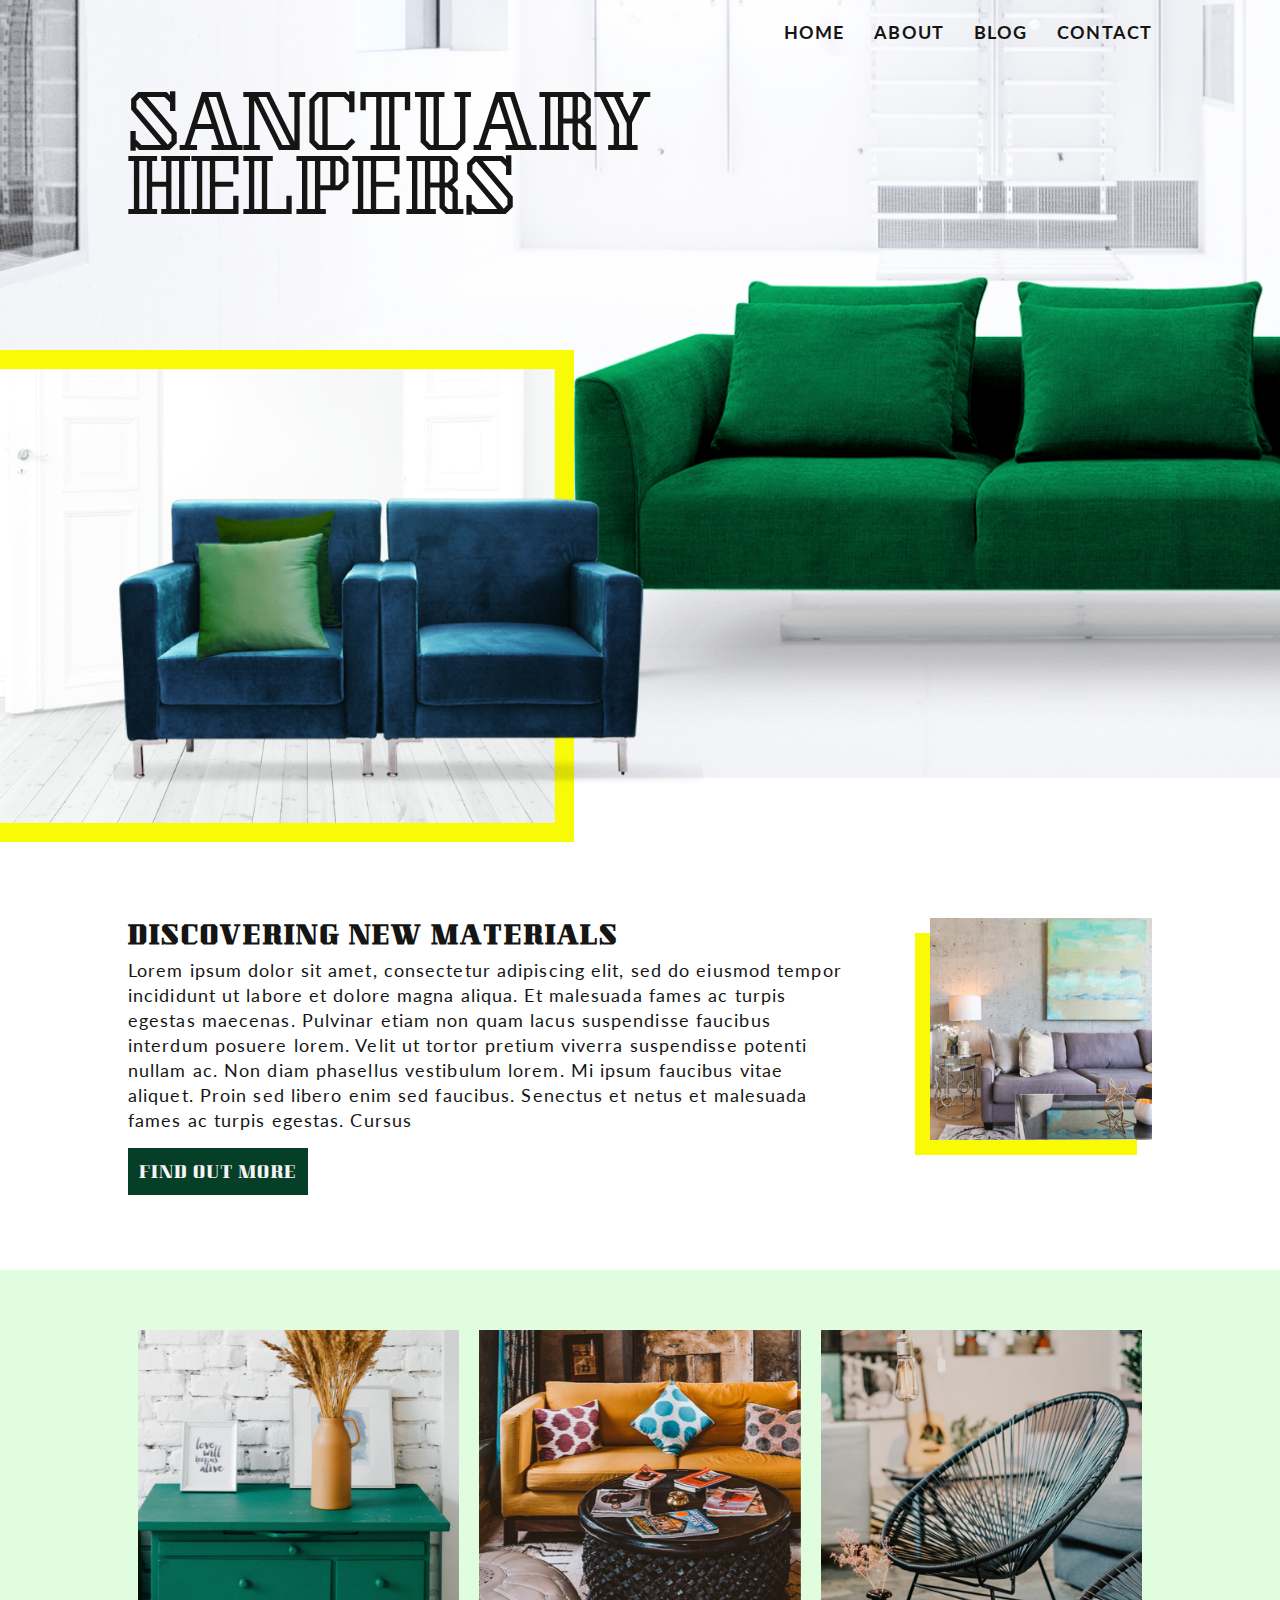
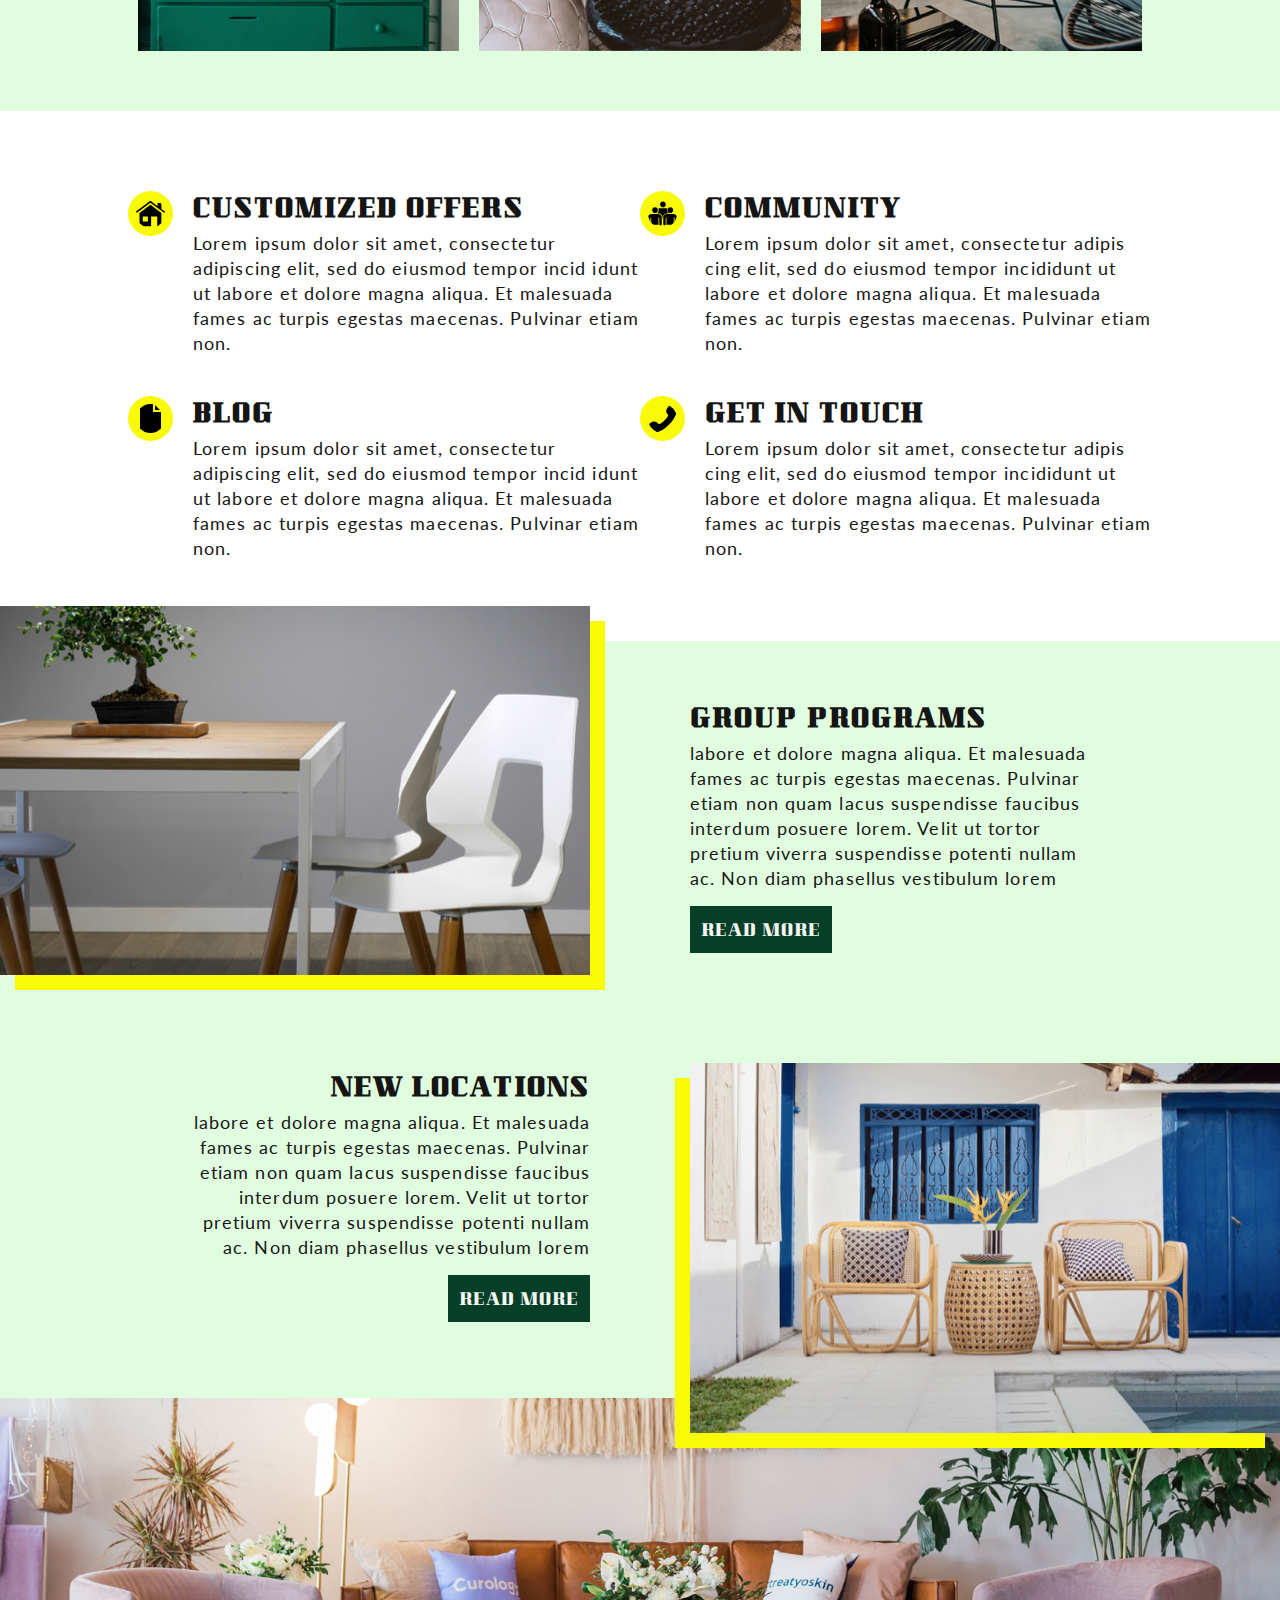
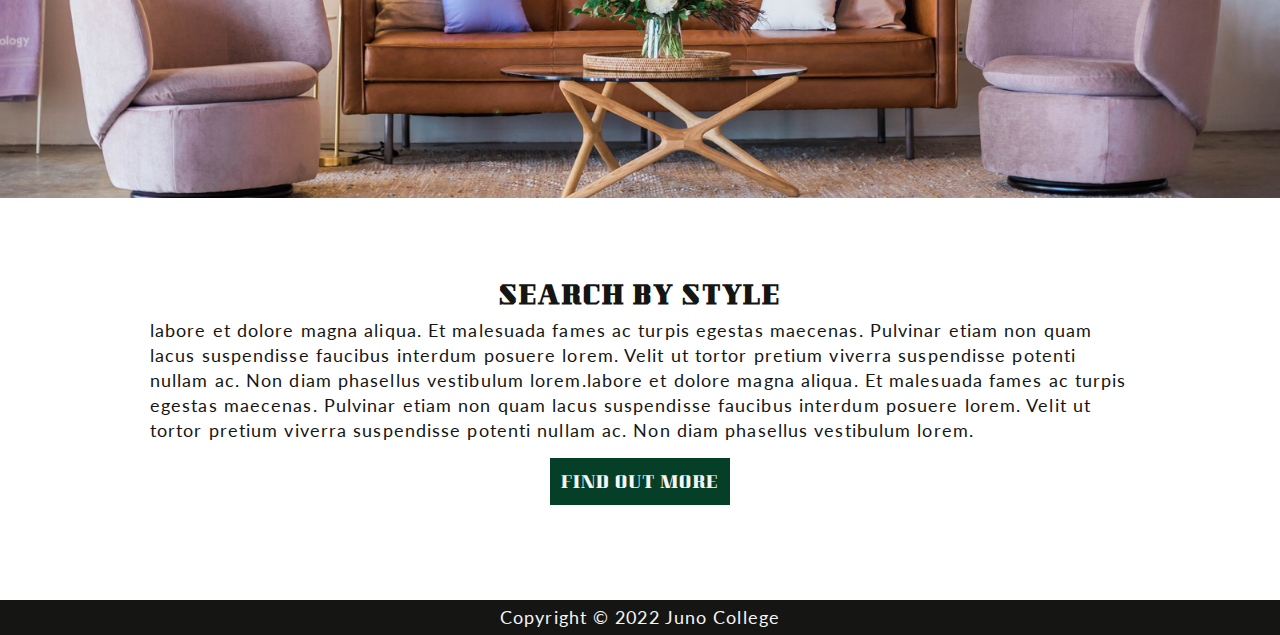
<file: index.html>
<!DOCTYPE html>
<html lang="en">

<head>
    <meta charset="UTF-8">
    <meta http-equiv="X-UA-Compatible" content="IE=edge">
    <meta name="viewport" content="width=device-width, initial-scale=1.0">
    <title>Sanctuary Helpers</title>
    <link rel="stylesheet" href="./styles/styles.css">
    <link rel="icon" type="image/x-icon" href="./assets/favicon.ico">
</head>

<body>
    <!-- SKIP LINK -->
    <a href="#main-content" class="skip-link">Skip to main content</a>
    <!-- HEADER -->
    <header class="index-header">
        <div class="wrapper header-wrapper">
            <!-- H1 -->
            <h1 class="index-h1">Sanctuary Helpers</h1>
            <!-- END H1 -->
            <!-- NAV -->
            <nav>
                <ul class="header-nav">
                    <li>
                        <a href="#">Home</a>
                    </li>
                    <li>
                        <a href="./index.html#about">About</a>
                    </li>
                    <li>
                        <a href="./blog.html">Blog</a>
                    </li>
                    <li>
                        <a href="./contact.html">Contact</a>
                    </li>
                </ul>
            </nav>
            <!-- END NAV -->
        </div>
        <!-- HEADER ABSOLUTE IMAGE -->
        <div class="header-box-image">
            <img src=" ./assets/header-box.png"
                alt="Two royal blue velvet club chairs with a satin green cushion on one.">
        </div>
        <!-- END HEADER ABSOLUTE IMAGE -->
    </header>
    <!-- HEADER ENDS -->
    <!-- MAIN SECTION -->
    <main id="main-content">
        <!-- NEW MATERIALS SECTION -->
        <section class="new-materials" id="about">
            <!-- NEW MATERIALS FLEX -->
            <div class="wrapper new-materials-flex">
                <div class="new-materials-text">
                    <h2>Discovering New Materials</h2>
                    <p>
                        Lorem ipsum dolor sit amet, consectetur adipiscing elit, sed do eiusmod tempor incididunt ut
                        labore
                        et dolore magna
                        aliqua. Et malesuada fames ac turpis egestas maecenas. Pulvinar etiam non quam lacus suspendisse
                        faucibus interdum
                        posuere lorem. Velit ut tortor pretium viverra suspendisse potenti nullam ac. Non diam phasellus
                        vestibulum lorem. Mi
                        ipsum faucibus vitae aliquet. Proin sed libero enim sed faucibus. Senectus et netus et malesuada
                        fames ac turpis
                        egestas. Cursus
                    </p>
                    <a href="#" class="button">Find Out More</a>
                </div>
                <div class="new-materials-image">
                    <img src="./assets/small-box.jpg"
                        alt="a cozy living room featuring a grey couch, textured concrete walls, and a large blue and green painting.">
                </div>
            </div>
            <!-- END NEW MATERIALS FLEX -->
        </section>
        <!-- END NEW MATERIALS SECTION -->
        <!-- GALLERY -->
        <section class="gallery">
            <div class="wrapper">
                <ul class="index-gallery">
                    <li>
                        <img src="./assets/gallery-image-1.jpg"
                            alt="a teal wooden dresser against a white-painted brick wall, decorated with a brown stoneware vase filled with dried pampas grass.">
                    </li>
                    <li>
                        <img src="./assets/gallery-image-2.jpg"
                            alt="a cozy sitting room with a mustard yellow sofa and an intricately-carved dark wood coffee table, decorated with colorful cushions and magazines.">
                    </li>
                    <li>
                        <img src="./assets/gallery-image-3.jpg"
                            alt="A bright, sunny living room featuring a pair of black Acapulco chairs.">
                    </li>
                </ul>
            </div>
        </section>
        <!-- END GALLERY -->
        <!-- INDEX LINKS SECTION -->
        <section class="index-links">
            <div class="wrapper">
                <!-- INDEX LINKS FLEX -->
                <ul class="index-links-flex">
                    <li>
                        <div class="index-links-image">
                            <img src="./assets/house-with-chimney-svgrepo-com.svg" alt="" role="img"
                                class="index-links-icons">
                        </div>
                        <div class="index-links-text">
                            <a href="#">
                                <h2>Customized Offers</h2>
                            </a>
                            <p>Lorem ipsum dolor sit amet, consectetur adipiscing elit, sed do eiusmod tempor
                                incid idunt
                                ut
                                labore
                                et dolore magna
                                aliqua. Et malesuada fames ac turpis egestas maecenas. Pulvinar etiam non.</p>
                        </div>
                    </li>
                    <li>
                        <div class="index-links-image">
                            <img src="./assets/group-of-people-svgrepo-com.svg" alt="" role="img"
                                class="index-links-icons">
                        </div>
                        <div class="index-links-text">
                            <a href="#">
                                <h2>Community</h2>
                            </a>
                            <p>Lorem ipsum dolor sit amet, consectetur adipis cing elit, sed do eiusmod tempor
                                incididunt
                                ut
                                labore
                                et dolore magna
                                aliqua. Et malesuada fames ac turpis egestas maecenas. Pulvinar etiam non.</p>
                        </div>
                    </li>
                    <li>
                        <div class="index-links-image">
                            <img src="./assets/file-svgrepo-com.svg" alt="" role="img" class="index-links-icons">
                        </div>
                        <div class="index-links-text">
                            <a href="./blog.html">
                                <h2>Blog</h2>
                            </a>
                            <p>Lorem ipsum dolor sit amet, consectetur adipiscing elit, sed do eiusmod tempor
                                incid idunt
                                ut
                                labore
                                et dolore magna
                                aliqua. Et malesuada fames ac turpis egestas maecenas. Pulvinar etiam non.
                            </p>
                        </div>
                    </li>
                    <li>
                        <div class="index-links-image">
                            <img src="./assets/phone-svgrepo-com.svg" alt="" role="img" class="index-links-icons phone">
                        </div>
                        <div class="index-links-text">
                            <a href="#">
                                <h2>Get in Touch</h2>
                            </a>
                            <p>Lorem ipsum dolor sit amet, consectetur adipis cing elit, sed do eiusmod tempor
                                incididunt
                                ut
                                labore
                                et dolore magna
                                aliqua. Et malesuada fames ac turpis egestas maecenas. Pulvinar etiam non.
                            </p>
                        </div>
                    </li>
                </ul>
                <!-- END INDEX LINKS FLEX -->
            </div>
        </section>
        <!-- END INDEX LINKS SECTION -->
        <!--LOCATIONS PROGRAMS SECTION -->
        <section class="locations-programs">
            <!-- LOCATIONS PROGRAMS FLEX -->
            <div class="locations-programs-flex locations-flex">
                <div class="locations-programs-image locations-image">
                    <img src="./assets/left-image.jpg"
                        alt="A modern dining table and set of geometric white chairs with wooden legs.">
                </div>
                <div class="locations-programs-text locations-text">
                    <h2>New Locations</h2>
                    <p>labore
                        et dolore magna
                        aliqua. Et malesuada fames ac turpis egestas maecenas. Pulvinar etiam non quam lacus
                        suspendisse
                        faucibus interdum
                        posuere lorem. Velit ut tortor pretium viverra suspendisse potenti nullam ac. Non diam
                        phasellus
                        vestibulum lorem</p>
                    <a href="#" class="button">Read More</a>
                </div>
            </div>
            <div class="locations-programs-flex programs-flex">
                <div class="locations-programs-image programs-image">
                    <img src="./assets/right-image.jpg"
                        alt="A poolside patio with two rattan chairs and a matching side table; behind is a white stone house with azure door and window treatments.">
                </div>
                <div class="locations-programs-text programs-text">
                    <h2>Group Programs</h2>
                    <p>labore
                        et dolore magna
                        aliqua. Et malesuada fames ac turpis egestas maecenas. Pulvinar etiam non quam lacus
                        suspendisse
                        faucibus interdum
                        posuere lorem. Velit ut tortor pretium viverra suspendisse potenti nullam ac. Non diam
                        phasellus
                        vestibulum lorem</p>
                    <a href="#" class="button">Read More</a>
                </div>
            </div>
            <!-- END LOCATIONS PROGRAMS FLEX -->
        </section>
        <!-- END PROGRAMS LOCATIONS SECTION -->
        <!-- SEARCH BY STYLE SECTION -->
        <section class="search">
            <div class="search-image">
                <img src="./assets/banner-image.jpg"
                    alt="A siting room with a modern, butterscotch-coloured leather sofa, two lilac club chairs, and an architectural wooden and glass coffee table. The room is filled with plants and boho accents.">
            </div>
            <div class="search-text">
                <h2>Search by Style</h2>
                <p>labore
                    et dolore magna
                    aliqua. Et malesuada fames ac turpis egestas maecenas. Pulvinar etiam non quam lacus
                    suspendisse
                    faucibus interdum
                    posuere lorem. Velit ut tortor pretium viverra suspendisse potenti nullam ac. Non diam
                    phasellus
                    vestibulum lorem.labore
                    et dolore magna
                    aliqua. Et malesuada fames ac turpis egestas maecenas. Pulvinar etiam non quam lacus
                    suspendisse
                    faucibus interdum
                    posuere lorem. Velit ut tortor pretium viverra suspendisse potenti nullam ac. Non diam
                    phasellus
                    vestibulum lorem.</p>
                <a href="#" class="button">Find Out More</a>
            </div>
        </section>
        <!-- END SEARCH BY STYLE SECTION -->
    </main>
    <!-- END MAIN SECTION -->
    <!-- FOOTER -->
    <Footer>
        <p>Copyright © 2022 Juno College</p>
    </Footer>
    <!-- END FOOTER -->
</body>

</html>
</file>
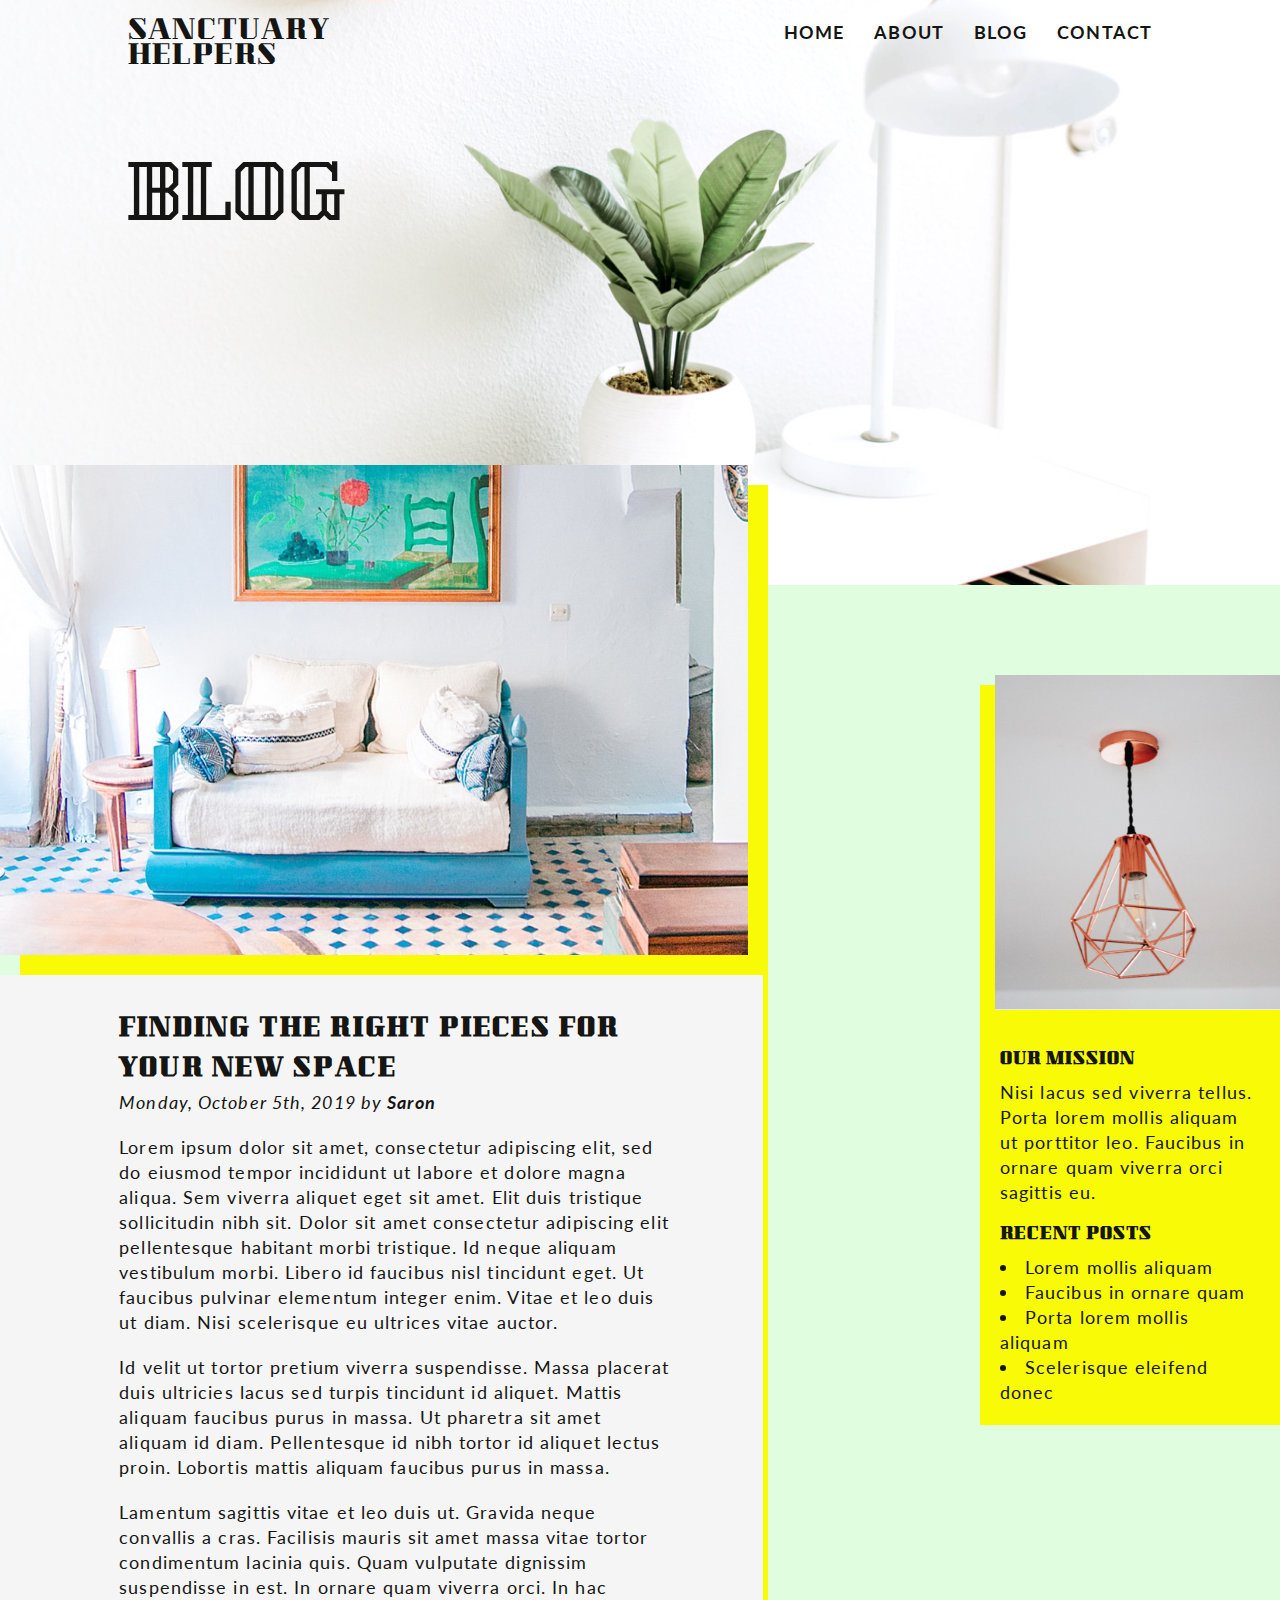
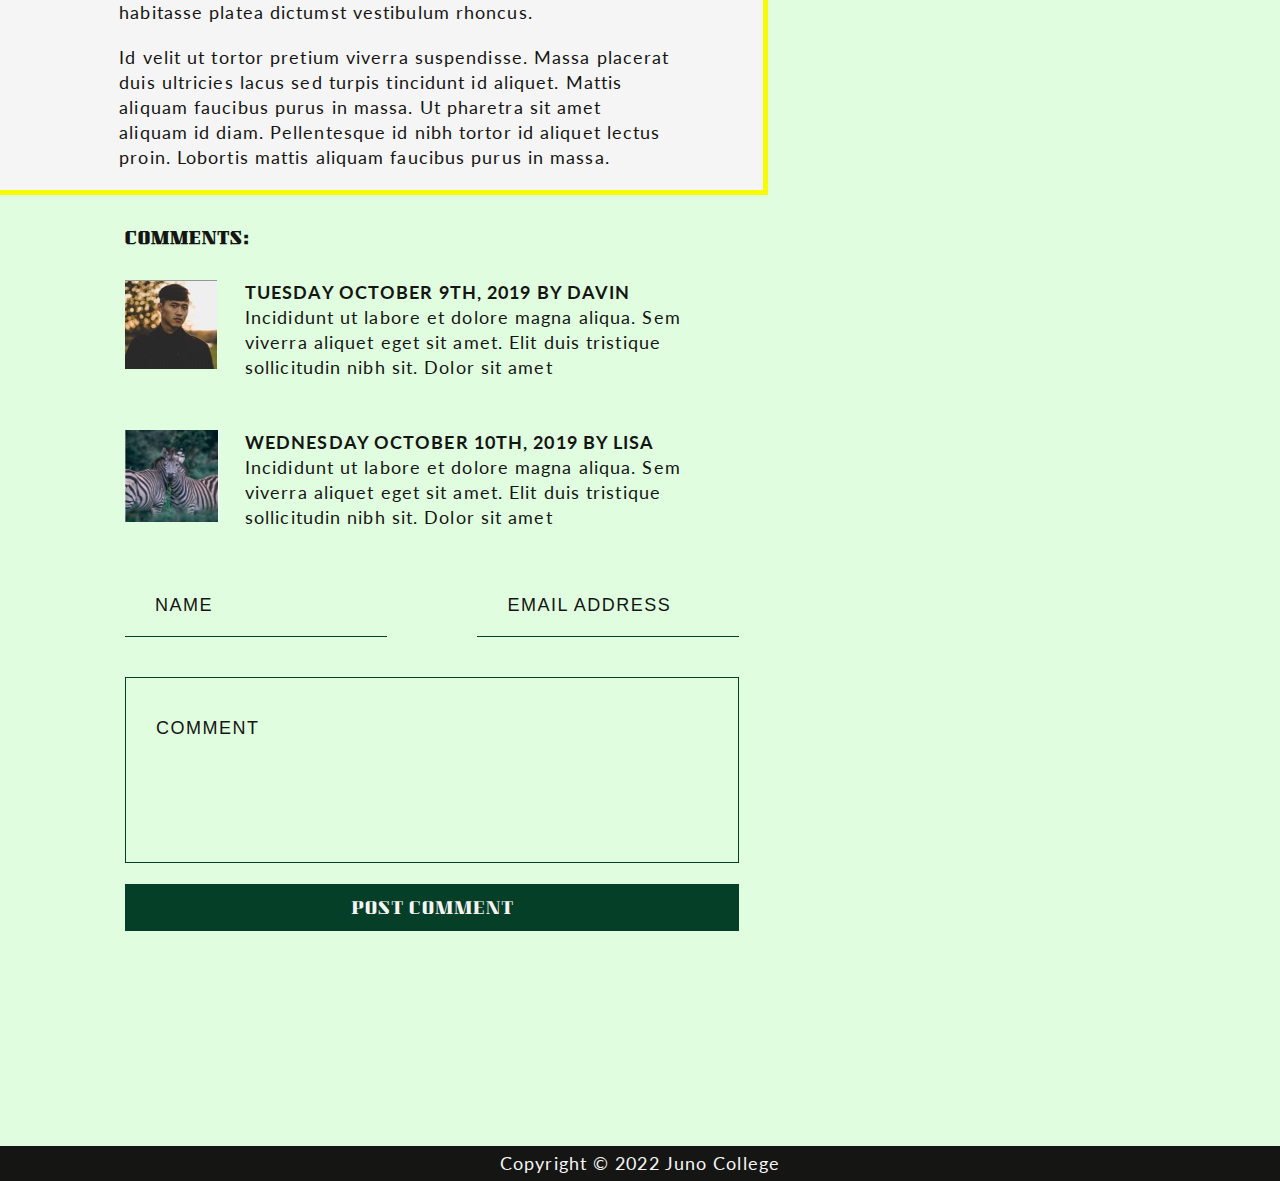
<file: blog.html>
<!DOCTYPE html>
<html lang="en">

<head>
    <meta charset="UTF-8">
    <meta http-equiv="X-UA-Compatible" content="IE=edge">
    <meta name="viewport" content="width=device-width, initial-scale=1.0">
    <title>Sanctuary Helpers</title>
    <link rel="stylesheet" href="./styles/styles.css">
    <link rel="icon" type="image/x-icon" href="./assets/favicon.ico">
</head>

<body>
    <!-- SKIP LINK -->
    <a href="#main-content" class="skip-link">Skip to main content</a>
    <!-- HEADER -->
    <header class="blog-header">
        <div class="wrapper header-wrapper">
            <a href="./index.html" class="logo">Sanctuary <span>Helpers</span></a>
            <!-- NAV -->
            <nav>
                <ul class="header-nav">
                    <li>
                        <a href="./index.html">Home</a>
                    </li>
                    <li>
                        <a href="./index.html#about">About</a>
                    </li>
                    <li>
                        <a href="./blog.html">Blog</a>
                    </li>
                    <li>
                        <a href="./contact.html">Contact</a>
                    </li>
                </ul>
            </nav>
            <!-- END NAV -->
        </div>
        <!-- H1 -->
        <div class="blog-h1 wrapper">
            <h1>Blog</h1>
        </div>
        <!-- END H1 -->
    </header>
    <!-- HEADER END -->
    <!-- MAIN SECTION -->
    <main id="main-content">
        <!-- BLOG SECTION-->
        <section class="blog">
            <div class="blog-section">
                <!-- BLOG POST -->
                <div class="blog-post">
                    <div class="blog-image">
                        <img src="./assets/blog-post-image.jpg"
                            alt="A pastel sitting room with a robin's-egg-blue daybed, pink and blue harlequin tiled floor, and a large teal, green, and coral painting.">
                    </div>
                    <div class="blog-text">
                        <div class="wrapper">
                            <h2>Finding the Right Pieces for Your New Space</h2>
                            <p class="byline"><em>Monday, October 5th, 2019 by <strong>Saron</strong></em></p>
                            <p>Lorem ipsum dolor sit amet, consectetur adipiscing elit, sed do eiusmod tempor incididunt
                                ut
                                labore
                                et dolore magna
                                aliqua. Sem viverra aliquet eget sit amet. Elit duis tristique sollicitudin nibh sit.
                                Dolor
                                sit
                                amet
                                consectetur
                                adipiscing elit pellentesque habitant morbi tristique. Id neque aliquam vestibulum
                                morbi.
                                Libero
                                id
                                faucibus nisl
                                tincidunt eget. Ut faucibus pulvinar elementum integer enim. Vitae et leo duis ut diam.
                                Nisi
                                scelerisque eu ultrices
                                vitae auctor.
                            </p>
                            <p>Id velit ut tortor pretium viverra suspendisse. Massa placerat duis ultricies
                                lacus
                                sed turpis tincidunt
                                id aliquet. Mattis aliquam faucibus purus in massa. Ut pharetra sit amet aliquam id
                                diam.
                                Pellentesque id nibh tortor id
                                aliquet lectus proin. Lobortis mattis aliquam faucibus purus in massa.
                            </p>
                            <p>Lamentum
                                sagittis vitae et
                                leo duis ut. Gravida neque convallis a cras. Facilisis mauris sit amet massa vitae
                                tortor
                                condimentum lacinia quis. Quam
                                vulputate dignissim suspendisse in est. In ornare quam viverra orci. In hac habitasse
                                platea
                                dictumst vestibulum
                                rhoncus.
                            </p>
                            <p>Id velit ut tortor pretium viverra suspendisse. Massa placerat duis ultricies
                                lacus
                                sed turpis tincidunt
                                id aliquet. Mattis aliquam faucibus purus in massa. Ut pharetra sit amet aliquam id
                                diam.
                                Pellentesque id nibh tortor id
                                aliquet lectus proin. Lobortis mattis aliquam faucibus purus in massa.
                            </p>
                        </div>
                    </div>
                </div>
                <!-- END BLOG POST -->
                <!-- COMMENTS AND FORM  -->
                <div class="comments-form wrapper">
                    <!-- COMMENTS -->
                    <div class="comments">
                        <h3>Comments:</h3>
                        <div class="comment comment-1">
                            <div class="comment-image">
                                <img src="./assets/comment-image.jpg" alt="">
                            </div>
                            <div class="comment-text">
                                <p>Tuesday October 9th, 2019 by Davin</p>
                                <p>Incididunt ut labore
                                    et dolore magna
                                    aliqua. Sem viverra aliquet eget sit amet. Elit duis tristique sollicitudin nibh
                                    sit.
                                    Dolor
                                    sit
                                    amet</p>
                            </div>
                        </div>

                        <div class="comment comment-2">
                            <div class="comment-image">
                                <img src="./assets/comment-image2.jpg" alt="">
                            </div>
                            <div class="comment-text">
                                <p>Wednesday October 10th, 2019 by Lisa</p>
                                <p>Incididunt ut labore
                                    et dolore magna
                                    aliqua. Sem viverra aliquet eget sit amet. Elit duis tristique sollicitudin nibh
                                    sit.
                                    Dolor
                                    sit
                                    amet</p>
                            </div>
                        </div>
                    </div>
                    <!-- END COMMENTS -->
                    <!-- FORM SECTION-->
                    <div class="blog-form-section">
                        <!-- FORM -->
                        <form action="" class="form">
                            <div class="form-inputs">
                                <label for="name" class="sr-only">Name</label>
                                <input type="text" name="name" id="name" placeholder="name">

                                <label for="email" class="sr-only">Email Address</label>
                                <input type="email" name="email" id="email" placeholder="Email Address">
                            </div>
                            <div class="form-text-area">
                                <label for="message" class="sr-only">Message</label>
                                <textarea name="message" id="message" rows="6" placeholder="Comment"></textarea>
                            </div>
                            <button type="submit" class="button">Post Comment</button>
                        </form>
                        <!-- END FORM -->
                    </div>
                    <!-- END FORM SECTION-->
                </div>
                <!-- END COMMENTS AND FORM -->
            </div>
            <!-- ASIDE -->
            <aside>
                <div class="aside">
                    <div class="aside-image">
                        <img src="./assets/sidebar-image.jpg"
                            alt="A geometric copper ceiling light fixture, with a black braided cord and an Edison bulb.">
                    </div>
                    <div class="aside-text">
                        <h3>Our Mission</h3>
                        <p>Nisi lacus sed viverra tellus. Porta
                            lorem mollis aliquam
                            ut porttitor leo. Faucibus in ornare quam viverra orci sagittis eu. </p>
                        <h3>Recent Posts</h3>
                        <ul>
                            <li>
                                <a href="#">
                                    <p>Lorem mollis aliquam</p>
                                </a>
                            </li>
                            <li>
                                <a href="#">
                                    <p>Faucibus in ornare quam</p>
                                </a>
                            </li>
                            <li>
                                <a href="#">
                                    <p>Porta
                                        lorem mollis aliquam</p>
                                </a>
                            </li>
                            <li>
                                <a href="#">
                                    <p>Scelerisque eleifend donec</p>
                                </a>
                            </li>
                        </ul>
                    </div>
                </div>
            </aside>
            <!-- END ASIDE -->
        </section>
        <!-- END BLOG SECTION  -->
    </main>
    <!-- END MAIN -->
    <!-- FOOTER -->
    <Footer>
        <p>Copyright © 2022 Juno College</p>
    </Footer>
    <!-- END FOOTER -->

    <!-- SCRIPT LINK -->
    <script src="blog-script.js"></script>

</body>

</html>
</file>
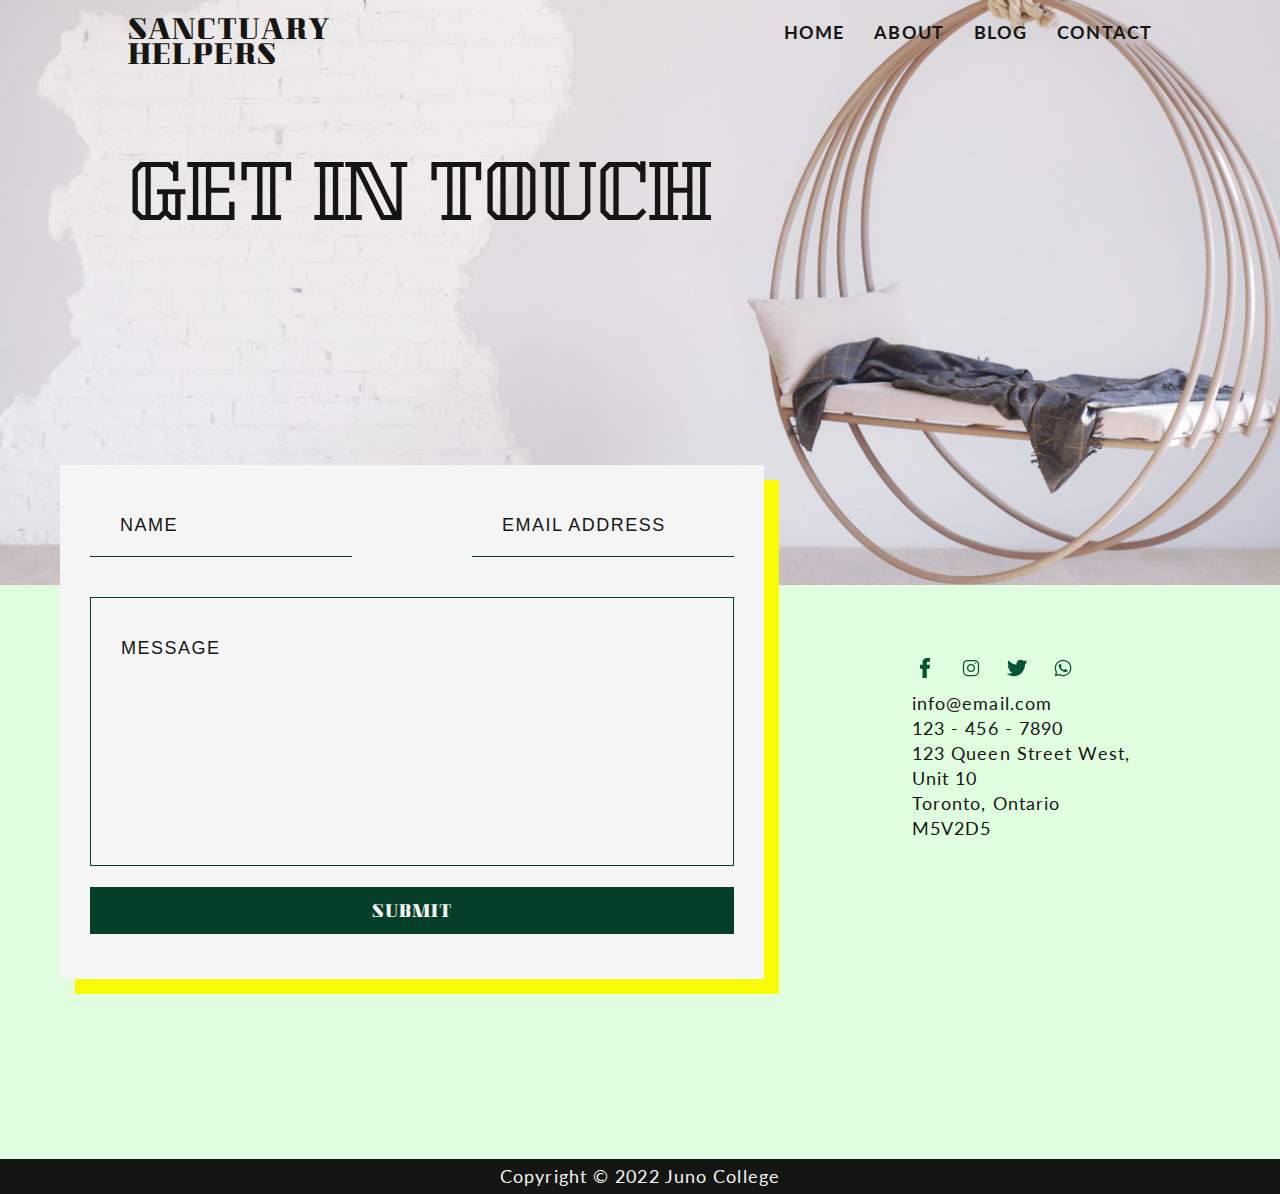
<file: contact.html>
<!DOCTYPE html>
<html lang="en">

<head>
    <meta charset="UTF-8">
    <meta http-equiv="X-UA-Compatible" content="IE=edge">
    <meta name="viewport" content="width=device-width, initial-scale=1.0">
    <title>Sanctuary Helpers</title>
    <link rel="stylesheet" href="./styles/styles.css">
    <link rel="icon" type="image/x-icon" href="./assets/favicon.ico">

</head>

<body>
    <!-- SKIP LINK -->
    <a href="#main-content" class="skip-link">Skip to main content</a>
    <!-- HEADER -->
    <header class="contact-header">
        <div class="wrapper header-wrapper">
            <a href="./index.html" class="logo">Sanctuary <span>Helpers</span></a>
            <!-- NAV -->
            <nav>
                <ul class="header-nav">
                    <li>
                        <a href="./index.html">Home</a>
                    </li>
                    <li>
                        <a href="./index.html#about">About</a>
                    </li>
                    <li>
                        <a href="./blog.html">Blog</a>
                    </li>
                    <li>
                        <a href="./contact.html">Contact</a>
                    </li>
                </ul>
            </nav>
            <!-- END NAV -->
        </div>
        <!-- H1 -->
        <div class="contact-h1 wrapper">
            <h1>Get in Touch</h1>
        </div>
        <!-- END H1 -->
    </header>
    <!-- END HEADER -->
    <!-- MAIN SECTION STARTS -->
    <main id="main-content">
        <!-- FORM SECTION-->
        <section class="contact-form-section">
            <!-- FORM -->
            <div class="contact-form">
                <form action="" class="form">
                    <div class="form-inputs">
                        <label for="name" class="sr-only">Name</label>
                        <input type="text" name="name" id="name" placeholder="name">

                        <label for="email" class="sr-only">Email Address</label>
                        <input type="email" name="email" id="email" placeholder="Email Address">
                    </div>
                    <div class="for-text-area">
                        <label for="message" class="sr-only">Message</label>
                        <textarea name="message" id="message" rows="10" placeholder="Message"></textarea>
                    </div>
                    <button type="submit" class="button">Submit</button>
                </form>
                <!-- END FORM -->
            </div>
            <!-- FORM CONTACT INFO -->
            <div class="form-contact">
                <ul class="social-icons">
                    <li>
                        <a href="#"><img src="./assets/facebook-svgrepo-com.svg" alt="Go to our Facebook page."
                                role="img" class="contact-icons"></a>
                    </li>
                    <li>
                        <a href="#"><img src="./assets/instagram-svgrepo-com.svg" alt=" Go to our Instagram page."
                                role="img" class="contact-icons"></a>
                    </li>
                    <li>
                        <a href="#"><img src="./assets/twitter-svgrepo-com.svg" alt="go to our Twitter page." role="img"
                                class="contact-icons"></a>
                    </li>
                    <li>
                        <a href="#"><img src="./assets/whatsapp-svgrepo-com.svg" alt="Add us on WhatsApp." role="img"
                                class="contact-icons"></a>
                    </li>
                </ul>
                <div class=contact-info>
                    <p> <a href="mailto:info@email.com">info@email.com</a></p>
                    <p><a href="tel:123-232-2323">123 - 456 - 7890</a></p>
                    <p>123 Queen Street West,
                    <p>Unit 10</p>
                    <p>Toronto, Ontario</p>
                    <p>M5V2D5</p>
                </div>
            </div>
            <!-- END FORM CONTACT INFO -->
        </section>
        <!-- END FORM SECTION -->
    </main>
    <!-- FOOTER -->
    <Footer class="contact-footer">
        <p>Copyright © 2022 Juno College</p>
    </Footer>
    <!-- END FOOTER -->

    <!-- SCRIPT LINK -->
    <script src="contact-script.js"></script>
</body>

</html>
</file>
<file: styles/styles.css>
@import url("https://fonts.googleapis.com/css2?family=Kumar+One&family=Kumar+One+Outline&family=Lato:wght@400;700&display=swap");
html {
  line-height: 1.15;
  -ms-text-size-adjust: 100%;
  -webkit-text-size-adjust: 100%;
}

body {
  margin: 0;
}

article,
aside,
footer,
header,
nav,
section {
  display: block;
}

h1 {
  font-size: 2em;
  margin: 0.67em 0;
}

figcaption,
figure,
main {
  display: block;
}

figure {
  margin: 1em 40px;
}

hr {
  -webkit-box-sizing: content-box;
          box-sizing: content-box;
  height: 0;
  overflow: visible;
}

pre {
  font-family: monospace, monospace;
  font-size: 1em;
}

a {
  background-color: transparent;
  -webkit-text-decoration-skip: objects;
}

abbr[title] {
  border-bottom: none;
  text-decoration: underline;
  -webkit-text-decoration: underline dotted;
          text-decoration: underline dotted;
}

b,
strong {
  font-weight: inherit;
}

b,
strong {
  font-weight: bolder;
}

code,
kbd,
samp {
  font-family: monospace, monospace;
  font-size: 1em;
}

dfn {
  font-style: italic;
}

mark {
  background-color: #ff0;
  color: #000;
}

small {
  font-size: 80%;
}

sub,
sup {
  font-size: 75%;
  line-height: 0;
  position: relative;
  vertical-align: baseline;
}

sub {
  bottom: -0.25em;
}

sup {
  top: -0.5em;
}

audio,
video {
  display: inline-block;
}

audio:not([controls]) {
  display: none;
  height: 0;
}

img {
  border-style: none;
}

svg:not(:root) {
  overflow: hidden;
}

button,
input,
optgroup,
select,
textarea {
  font-family: sans-serif;
  font-size: 100%;
  line-height: 1.15;
  margin: 0;
}

button,
input {
  overflow: visible;
}

button,
select {
  text-transform: none;
}

button,
html [type=button],
[type=reset],
[type=submit] {
  -webkit-appearance: button;
}

button::-moz-focus-inner,
[type=button]::-moz-focus-inner,
[type=reset]::-moz-focus-inner,
[type=submit]::-moz-focus-inner {
  border-style: none;
  padding: 0;
}

button:-moz-focusring,
[type=button]:-moz-focusring,
[type=reset]:-moz-focusring,
[type=submit]:-moz-focusring {
  outline: 1px dotted ButtonText;
}

fieldset {
  padding: 0.35em 0.75em 0.625em;
}

legend {
  -webkit-box-sizing: border-box;
          box-sizing: border-box;
  color: inherit;
  display: table;
  max-width: 100%;
  padding: 0;
  white-space: normal;
}

progress {
  display: inline-block;
  vertical-align: baseline;
}

textarea {
  overflow: auto;
}

[type=checkbox],
[type=radio] {
  -webkit-box-sizing: border-box;
          box-sizing: border-box;
  padding: 0;
}

[type=number]::-webkit-inner-spin-button,
[type=number]::-webkit-outer-spin-button {
  height: auto;
}

[type=search] {
  -webkit-appearance: textfield;
  outline-offset: -2px;
}

[type=search]::-webkit-search-cancel-button,
[type=search]::-webkit-search-decoration {
  -webkit-appearance: none;
}

::-webkit-file-upload-button {
  -webkit-appearance: button;
  font: inherit;
}

details,
menu {
  display: block;
}

summary {
  display: list-item;
}

canvas {
  display: inline-block;
}

template {
  display: none;
}

[hidden] {
  display: none;
}

html {
  -webkit-box-sizing: border-box;
          box-sizing: border-box;
}

*,
*:before,
*:after {
  -webkit-box-sizing: inherit;
          box-sizing: inherit;
}

.sr-only {
  position: absolute;
  width: 1px;
  height: 1px;
  margin: -1px;
  border: 0;
  padding: 0;
  white-space: nowrap;
  -webkit-clip-path: inset(100%);
          clip-path: inset(100%);
  clip: rect(0 0 0 0);
  overflow: hidden;
}

.skip-link {
  position: absolute;
  left: -1000px;
  z-index: 10;
  background: white;
  color: black;
  font-size: 1rem;
  padding: 10px 0;
}

.skip-link:focus {
  left: 0;
  right: 0;
  text-align: center;
}

html {
  font-size: 125%;
}

body {
  font-family: "Lato";
  font-size: 0.9rem;
  line-height: 25px;
  color: #151514;
  letter-spacing: 1.1px;
}

h1 {
  font-family: "Kumar One Outline";
  font-size: 3.5rem;
  line-height: 64px;
  text-transform: uppercase;
}

h2,
h3,
.button,
.logo,
.expand-aside {
  font-family: "Kumar One";
  font-size: 1.2rem;
  line-height: 40px;
  letter-spacing: 2.1px;
  text-transform: uppercase;
}

.button,
h3,
.expand-aside {
  font-size: 0.8rem;
  letter-spacing: 1px;
}

.expand-aside {
  line-height: normal;
}

.button {
  color: #f5f5f5;
  background-color: #063f28;
  border: 1px solid #063f28;
  padding: 5px 10px 0 10px;
  display: inline-block;
  margin: 15px 0;
  cursor: pointer;
  -webkit-transition: 0.3s ease-in-out;
  transition: 0.3s ease-in-out;
}
.button:hover {
  background-color: #077145;
  border-color: #077145;
}

.logo {
  font-size: 1.3rem;
  letter-spacing: 1.2px;
  line-height: 25px;
  font-weight: 400;
  -webkit-transition: 0.3s ease;
  transition: 0.3s ease;
}

nav a {
  text-transform: uppercase;
  font-weight: bold;
}

.wrapper {
  width: 80%;
  margin: 0 auto;
  max-width: 1260px;
}

h1,
h2,
h3,
p,
ul {
  margin: 0;
  padding: 0;
}

ul {
  list-style: none;
}

img {
  max-width: 100%;
  display: block;
}

a {
  text-decoration: none;
  color: inherit;
}

button {
  all: unset;
}

section {
  padding: 60px 0;
}

.logo {
  margin-top: 20px;
}
.logo span {
  display: block;
}

button {
  cursor: pointer;
}

header {
  background-image: url("./../assets/header-home.jpg");
  padding-bottom: 450px;
  background-size: cover;
  background-repeat: no-repeat;
  background-position: center;
  position: relative;
  -webkit-transition: 0.3s ease;
  transition: 0.3s ease;
}
header .header-wrapper {
  display: -webkit-box;
  display: -ms-flexbox;
  display: flex;
  -webkit-box-pack: justify;
      -ms-flex-pack: justify;
          justify-content: space-between;
}
header .header-nav {
  display: -webkit-box;
  display: -ms-flexbox;
  display: flex;
  -webkit-box-pack: center;
      -ms-flex-pack: center;
          justify-content: center;
}
header .header-nav li {
  padding: 20px 0px 0px 30px;
}
header .header-nav li a:hover,
header .header-nav li a:focus {
  border-bottom: 2px solid #f8fb05;
  padding-bottom: 2px;
}
header .index-h1 {
  margin: 100px 0;
  -webkit-transition: 0.3s ease;
  transition: 0.3s ease;
}
header .header-box-image {
  width: 55%;
  min-width: 650px;
  position: absolute;
  top: 45%;
  -webkit-transition: 0.3s ease;
  transition: 0.3s ease;
}

.new-materials {
  margin-top: 80px;
  -webkit-transition: 0.3s ease;
  transition: 0.3s ease;
}

.new-materials-flex {
  display: -webkit-box;
  display: -ms-flexbox;
  display: flex;
  -webkit-box-pack: justify;
      -ms-flex-pack: justify;
          justify-content: space-between;
}
.new-materials-flex .new-materials-text {
  max-width: 70%;
  margin-right: 85px;
  -webkit-transition: 0.3s ease;
  transition: 0.3s ease;
}
.new-materials-flex .new-materials-image {
  max-width: 30%;
  -webkit-transition: 0.3s ease;
  transition: 0.3s ease;
}
.new-materials-flex .new-materials-image img {
  -webkit-box-shadow: -15px 15px #f8fb05;
          box-shadow: -15px 15px #f8fb05;
}

.gallery {
  background-color: #e0fddf;
}

.index-gallery {
  display: -webkit-box;
  display: -ms-flexbox;
  display: flex;
  -webkit-box-pack: center;
      -ms-flex-pack: center;
          justify-content: center;
}
.index-gallery li {
  margin: 0 10px;
  width: calc(33.3333333333% - 20px);
}

.index-links-icons {
  min-width: 45px;
  background-color: #f8fb05;
  border-radius: 50%;
  padding: 8px;
}

.phone {
  -webkit-transform: scaleX(-1);
          transform: scaleX(-1);
}

.index-links-flex {
  display: -webkit-box;
  display: -ms-flexbox;
  display: flex;
  -ms-flex-wrap: wrap;
      flex-wrap: wrap;
}
.index-links-flex li {
  width: 50%;
  margin: 20px 0;
  display: -webkit-box;
  display: -ms-flexbox;
  display: flex;
  -webkit-box-pack: space-evenly;
      -ms-flex-pack: space-evenly;
          justify-content: space-evenly;
}
.index-links-flex li .index-links-text {
  margin-left: 20px;
}
.index-links-flex li .index-links-text h2 {
  display: inline;
}
.index-links-flex li .index-links-text a:hover,
.index-links-flex li .index-links-text a:focus {
  border-bottom: 2px solid #f8fb05;
  padding: 2px;
}

.locations-programs {
  background-color: #e0fddf;
  display: -webkit-box;
  display: -ms-flexbox;
  display: flex;
}
.locations-programs .locations-programs-flex {
  display: -webkit-box;
  display: -ms-flexbox;
  display: flex;
  -webkit-box-orient: vertical;
  -webkit-box-direction: normal;
      -ms-flex-direction: column;
          flex-direction: column;
}
.locations-programs .locations-flex {
  -webkit-box-align: end;
      -ms-flex-align: end;
          align-items: flex-end;
  text-align: right;
}
.locations-programs .programs-flex {
  -webkit-box-orient: vertical;
  -webkit-box-direction: reverse;
      -ms-flex-direction: column-reverse;
          flex-direction: column-reverse;
  margin-left: 100px;
}
.locations-programs .locations-image {
  position: relative;
  top: -95px;
  -webkit-box-shadow: 15px 15px #f8fb05;
          box-shadow: 15px 15px #f8fb05;
  -webkit-transition: 0.3s ease;
  transition: 0.3s ease;
}
.locations-programs .programs-image {
  position: relative;
  bottom: -95px;
  -webkit-box-shadow: -15px 15px #f8fb05;
          box-shadow: -15px 15px #f8fb05;
  max-width: 672px;
  -webkit-transition: 0.3s ease;
  transition: 0.3s ease;
}
.locations-programs .locations-programs-text {
  width: 70%;
}

.search {
  padding: 0;
}

.search-image {
  width: 100%;
}
.search-image img {
  width: 100%;
}

.search-text {
  padding: 80px 150px;
  display: -webkit-box;
  display: -ms-flexbox;
  display: flex;
  -webkit-box-orient: vertical;
  -webkit-box-direction: normal;
      -ms-flex-direction: column;
          flex-direction: column;
  -webkit-box-align: center;
      -ms-flex-align: center;
          align-items: center;
}

.contact-header {
  background-image: url("./../assets/contact-image.jpg");
  height: 65vh;
  -webkit-transition: 0.3s ease;
  transition: 0.3s ease;
}

.contact-h1,
.blog-h1 {
  margin-top: 100px;
  -webkit-transition: 0.3s ease;
  transition: 0.3s ease;
}

.contact-form-section {
  background-color: #e0fddf;
  display: -webkit-box;
  display: -ms-flexbox;
  display: flex;
  -webkit-box-pack: justify;
      -ms-flex-pack: justify;
          justify-content: space-between;
  padding-bottom: 0;
  -webkit-transition: 0.3s ease;
  transition: 0.3s ease;
}

.form-contact {
  margin: 10px 150px 0 0;
  -webkit-transition: 0.3s ease;
  transition: 0.3s ease;
}
.form-contact .contact-info p a:hover,
.form-contact .contact-info p a:focus {
  border-bottom: 2px solid #f8fb05;
}

.contact-form {
  width: 55%;
  background-color: #f5f5f5;
  padding: 30px;
  -webkit-box-shadow: 15px 15px #f8fb05;
          box-shadow: 15px 15px #f8fb05;
  position: relative;
  left: 60px;
  top: -180px;
  -webkit-transition: 0.3s ease;
  transition: 0.3s ease;
}

.contact-icons {
  width: 20px;
}

.social-icons {
  display: -webkit-box;
  display: -ms-flexbox;
  display: flex;
}
.social-icons li {
  margin: 0 10px 10px 10px;
  padding: 3px;
}
.social-icons li:first-of-type {
  margin-left: 0;
}
.social-icons li:hover, .social-icons li:focus {
  background-color: #f8fb05;
  border-radius: 50%;
}

.blog-header {
  background-image: url("./../assets/blog-image.jpg");
  height: 65vh;
  -webkit-transition: 0.3s ease;
  transition: 0.3s ease;
}

.blog {
  background-color: #e0fddf;
  position: relative;
  padding-bottom: 0;
}

.blog-section {
  width: 60%;
  position: relative;
  left: 0;
  top: -200px;
  -webkit-transition: 0.3s ease;
  transition: 0.3s ease;
}

.blog-post {
  margin-top: 20px;
}
.blog-post .blog-text {
  padding: 35px 20px 20px 50px;
  background-color: #f5f5f5;
  border-bottom: 5px solid #f8fb05;
  border-right: 5px solid #f8fb05;
}
.blog-post .blog-text p:not(:last-child) {
  margin-bottom: 20px;
}
.blog-post .blog-image {
  max-width: calc(100% - 20px);
  -webkit-box-shadow: 20px 20px #f8fb05;
          box-shadow: 20px 20px #f8fb05;
  margin-bottom: 20px;
  -webkit-transition: 0.3s ease;
  transition: 0.3s ease;
}
.blog-post .blog-image img {
  width: 100%;
}

.comments-form {
  margin-left: 125px;
}

.comments {
  margin-top: 25px;
  margin-bottom: 25px;
}

.comment {
  display: -webkit-box;
  display: -ms-flexbox;
  display: flex;
  -webkit-box-pack: justify;
      -ms-flex-pack: justify;
          justify-content: space-between;
}
.comment .comment-image {
  width: 25%;
  min-width: 100px;
}
.comment .comment-text {
  margin-left: 20px;
}
.comment .comment-text p:first-of-type {
  text-transform: uppercase;
  font-weight: bold;
}

.comment-1 {
  margin: 20px 0 50px 0;
}

.aside {
  background-color: #f8fb05;
  width: 300px;
  position: absolute;
  right: 0;
  top: 100px;
  -webkit-transition: 0.3s ease;
  transition: 0.3s ease;
}
.aside .aside-text {
  padding: 20px;
}
.aside .aside-text h3:nth-of-type(2) {
  margin-top: 10px;
}
.aside .aside-text ul {
  list-style: inside;
}
.aside .aside-text ul p {
  display: inline;
}
.aside .aside-text a:hover,
.aside .aside-text a:focus {
  border-bottom: 1px solid #151514;
}
.aside .aside-image {
  width: 95%;
  position: relative;
  top: -10px;
  right: -15px;
}

.form {
  display: -webkit-box;
  display: -ms-flexbox;
  display: flex;
  -webkit-box-orient: vertical;
  -webkit-box-direction: normal;
      -ms-flex-direction: column;
          flex-direction: column;
  -webkit-transition: 0.3s ease;
  transition: 0.3s ease;
}
.form input[type=text],
.form input[type=email],
.form textarea {
  background-color: #e0fddf;
  border: none;
  border-bottom: solid 1.5px #063f28;
  padding: 0 0 20px 30px;
  letter-spacing: 1.5px;
}
.form textarea {
  width: 100%;
  border: 1.5px solid #063f28;
  resize: none;
  padding: 40px 0 20px 30px;
}
.form input::-webkit-input-placeholder, .form textarea::-webkit-input-placeholder {
  color: #151514;
  text-transform: uppercase;
  opacity: 1;
}
.form input::-moz-placeholder, .form textarea::-moz-placeholder {
  color: #151514;
  text-transform: uppercase;
  opacity: 1;
}
.form input:-ms-input-placeholder, .form textarea:-ms-input-placeholder {
  color: #151514;
  text-transform: uppercase;
  opacity: 1;
}
.form input::-ms-input-placeholder, .form textarea::-ms-input-placeholder {
  color: #151514;
  text-transform: uppercase;
  opacity: 1;
}
.form input::placeholder,
.form textarea::placeholder {
  color: #151514;
  text-transform: uppercase;
  opacity: 1;
}
.form .form-inputs {
  margin: 40px 0;
  display: -webkit-box;
  display: -ms-flexbox;
  display: flex;
  -webkit-box-pack: justify;
      -ms-flex-pack: justify;
          justify-content: space-between;
}
.form button {
  text-align: center;
}

.contact-form input[type=text],
.contact-form input[type=email],
.contact-form textarea {
  background-color: #f5f5f5;
}
.contact-form .form-inputs {
  margin-top: 20px;
}

footer {
  color: #f5f5f5;
  background-color: #151514;
  padding: 5px;
  text-align: center;
}

@media (max-width: 1050px) {
  .wrapper {
    width: 90%;
  }
  header h1 {
    font-size: 3rem;
  }
  header .header-nav li {
    padding: 20px 0px 0px 20px;
  }
  .new-materials {
    margin-top: 50px;
  }
  .locations-programs .locations-programs-text {
    width: 100%;
  }
  .blog-section .comments-form {
    margin-left: 50px;
  }
  .blog-section .comment .comment-image {
    min-width: 50px;
  }
  .form .form-inputs {
    -webkit-box-orient: vertical;
    -webkit-box-direction: normal;
        -ms-flex-direction: column;
            flex-direction: column;
  }
  .form .form-inputs input[type=text] {
    margin-bottom: 20px;
  }
  .contact-form-section .contact-form {
    position: static;
    margin: 0 0 40px 20px;
  }
  .form-contact {
    margin: 50px 50px 0 0;
  }
}
@media (max-width: 880px) {
  header {
    height: 80vh;
  }
  header .header-wrapper {
    -webkit-box-orient: vertical;
    -webkit-box-direction: reverse;
        -ms-flex-direction: column-reverse;
            flex-direction: column-reverse;
    -webkit-box-pack: center;
        -ms-flex-pack: center;
            justify-content: center;
    -webkit-box-align: center;
        -ms-flex-align: center;
            align-items: center;
  }
  header .header-wrapper nav,
  header .header-wrapper .logo {
    -ms-flex-item-align: start;
        align-self: flex-start;
  }
  header .header-wrapper nav .header-nav li:first-of-type,
  header .header-wrapper .logo .header-nav li:first-of-type {
    padding-left: 0;
  }
  header .header-wrapper h1 {
    margin: 50px 0 0 0;
  }
  header .header-box-image {
    display: none;
  }
  .new-materials {
    margin-top: 0;
  }
  .new-materials-flex .new-materials-text,
  .new-materials-flex .new-materials-image {
    max-width: 50%;
  }
  .locations-programs {
    -webkit-box-orient: vertical;
    -webkit-box-direction: normal;
        -ms-flex-direction: column;
            flex-direction: column;
  }
  .locations-programs .locations-image,
  .locations-programs .programs-image {
    position: static;
    -webkit-box-shadow: none;
            box-shadow: none;
    padding: 0;
    margin-bottom: 40px;
  }
  .locations-programs .locations-programs-flex {
    -webkit-box-orient: vertical;
    -webkit-box-direction: normal;
        -ms-flex-direction: column;
            flex-direction: column;
    -webkit-box-align: center;
        -ms-flex-align: center;
            align-items: center;
    text-align: center;
    margin: 0;
  }
  .locations-programs .locations-programs-text {
    padding: 0 20px;
  }
  .locations-programs .locations-text {
    margin-bottom: 40px;
  }
  .search-text {
    padding: 50px;
    text-align: center;
  }
  .aside {
    width: 200px;
  }
  .aside .aside-text {
    padding: 10px;
  }
  .aside h3 {
    line-height: 38px;
  }
  .aside p {
    font-size: 0.7rem;
    line-height: 20px;
  }
  .blog-post .blog-text {
    padding: 25px 10px 10px 10px;
  }
  .contact-form-section {
    -webkit-box-orient: vertical;
    -webkit-box-direction: normal;
        -ms-flex-direction: column;
            flex-direction: column;
    -webkit-box-align: center;
        -ms-flex-align: center;
            align-items: center;
  }
  .contact-form-section .contact-form {
    width: 90%;
    -webkit-box-shadow: none;
            box-shadow: none;
    margin: 0 auto;
  }
  .contact-form-section .contact-form .form {
    margin: 0 auto;
  }
  .contact-form-section .form-contact {
    margin: 30px auto;
  }
}
@media (max-width: 760px) {
  h2 {
    font-size: 1rem;
    line-height: 28px;
  }
  .new-materials .new-materials-flex {
    -webkit-box-orient: vertical;
    -webkit-box-direction: reverse;
        -ms-flex-direction: column-reverse;
            flex-direction: column-reverse;
    -webkit-box-align: center;
        -ms-flex-align: center;
            align-items: center;
  }
  .new-materials .new-materials-flex .new-materials-text,
  .new-materials .new-materials-flex .new-materials-image {
    max-width: 100%;
    text-align: center;
    margin: 0;
  }
  .new-materials .new-materials-flex .new-materials-text img,
  .new-materials .new-materials-flex .new-materials-image img {
    -webkit-box-shadow: none;
            box-shadow: none;
  }
  .new-materials .new-materials-flex .new-materials-image {
    margin-bottom: 40px;
  }
  .index-links-flex {
    -webkit-box-orient: vertical;
    -webkit-box-direction: normal;
        -ms-flex-direction: column;
            flex-direction: column;
  }
  .index-links-flex li {
    width: 100%;
  }
  .aside {
    position: static;
    display: -webkit-box;
    display: -ms-flexbox;
    display: flex;
    width: 100%;
  }
  .aside .aside-image {
    display: none;
  }
  .aside .aside-text {
    width: 100%;
    margin-bottom: 20px;
    margin-left: 20px;
  }
  .blog {
    position: static;
    padding-top: 0;
  }
  .blog .blog-post {
    margin-top: 0;
  }
  .blog p {
    font-size: 0.8rem;
  }
  .blog .blog-section {
    width: 100%;
    position: static;
  }
  .blog .blog-section .blog-text {
    padding: 25px 5px 20px 5px;
    border: none;
  }
  .blog .blog-section .blog-image {
    -webkit-box-shadow: none;
            box-shadow: none;
    margin: 0;
    max-width: 100%;
  }
  .form {
    padding-bottom: 20px;
  }
}
@media (max-width: 520px) {
  .index-header {
    background-position: 60%;
  }
  header .header-wrapper h1 {
    font-size: 1.8rem;
    line-height: 50px;
  }
  header .header-wrapper .header-nav li {
    font-size: 0.7rem;
  }
  .index-gallery {
    -webkit-box-orient: vertical;
    -webkit-box-direction: normal;
        -ms-flex-direction: column;
            flex-direction: column;
  }
  .index-gallery li {
    margin: 10px 0;
    width: 100%;
  }
  .index-gallery li img {
    width: 100%;
  }
  .index-links-flex li {
    text-align: center;
  }
  .index-links-flex li .index-links-text {
    margin-left: 5px;
  }
  .blog-h1 {
    margin-top: 265px;
  }
  .blog-header {
    background-position: 45%;
  }
  .contact-header {
    background-position: 55%;
  }
  .contact-h1 {
    margin-top: 200px;
  }
  .blog-section .comments-form {
    margin: 0 15px;
  }
  .blog-section .comments-form .comments {
    padding-right: 15px;
  }
  .expand-aside {
    padding: 0;
  }
  .expand-aside ul li {
    padding: 3px;
    text-align: center;
    line-height: 25px;
  }
  .expand-aside ul li:first-of-type {
    margin-right: 10px;
  }
  footer {
    font-size: 0.8rem;
    padding: 10px;
  }
}
@media (min-width: 1520px) {
  .new-materials {
    margin-top: 170px;
  }
}
</file>
